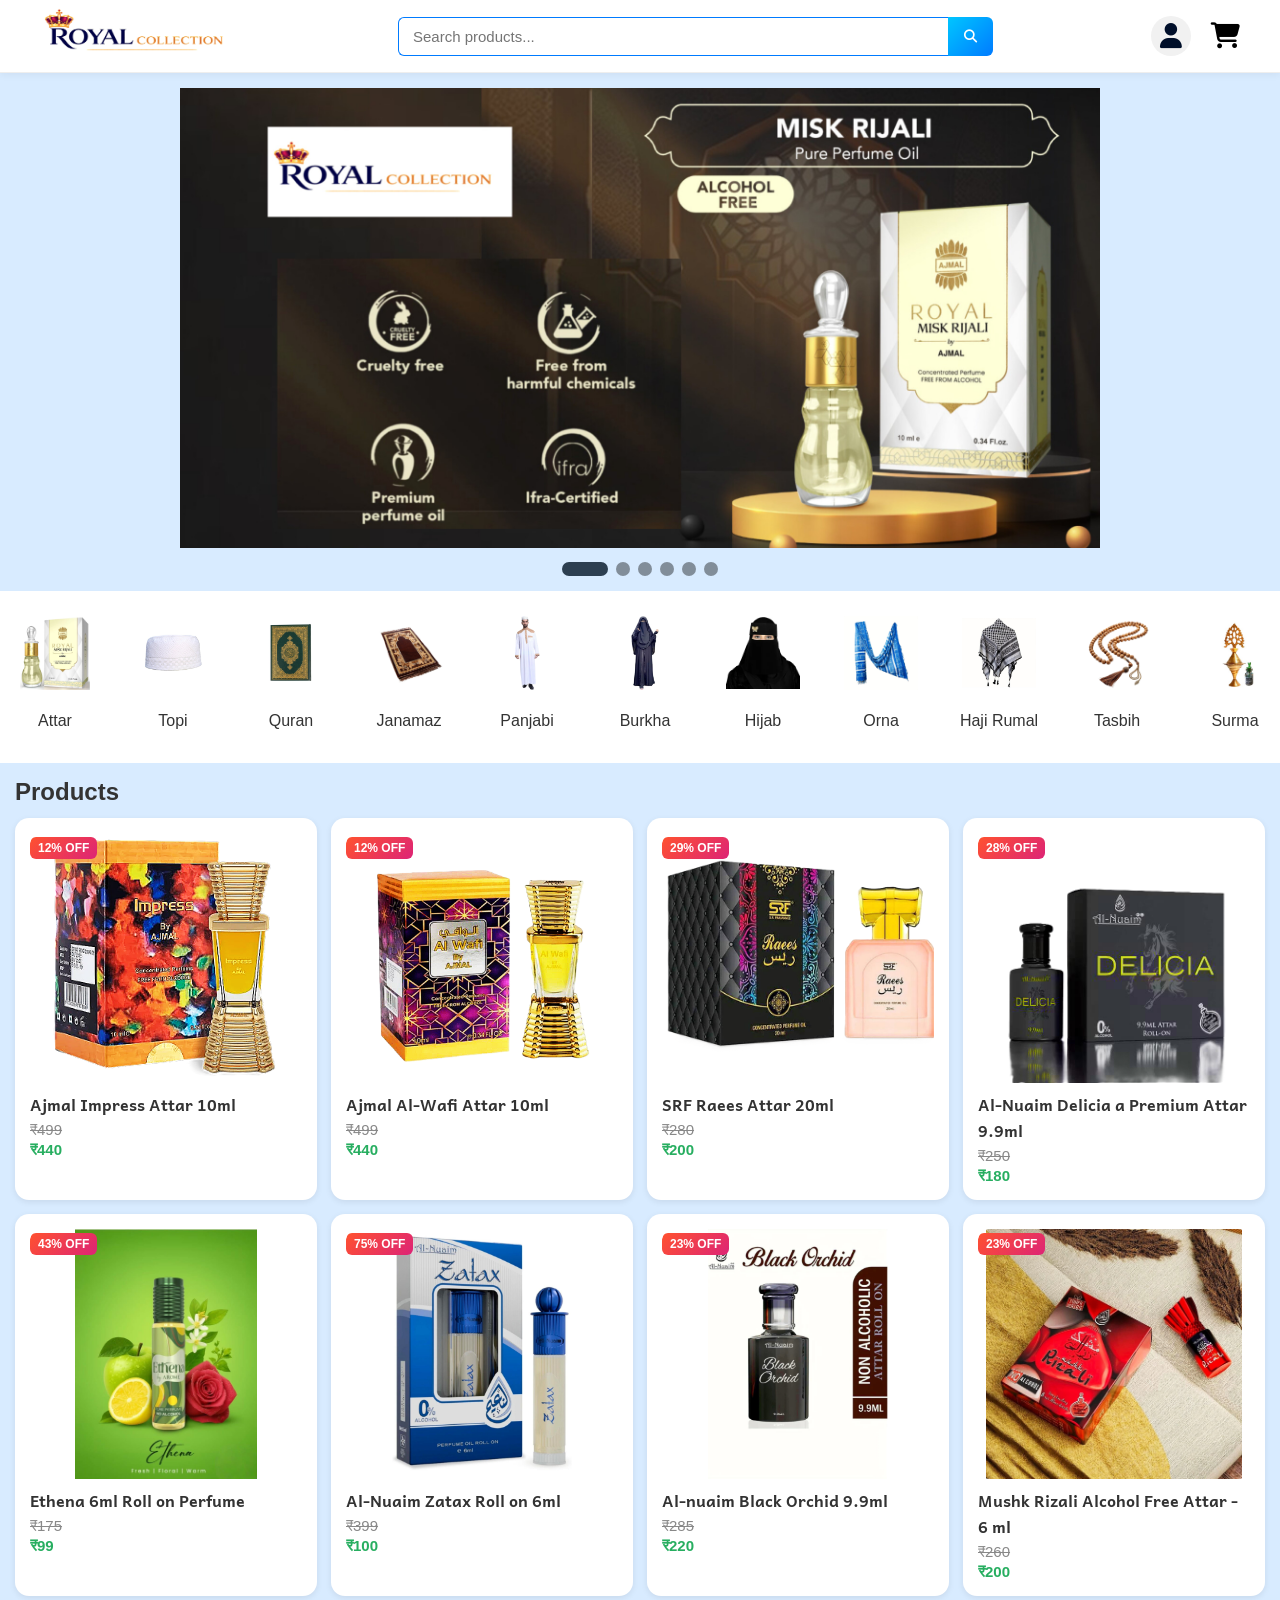
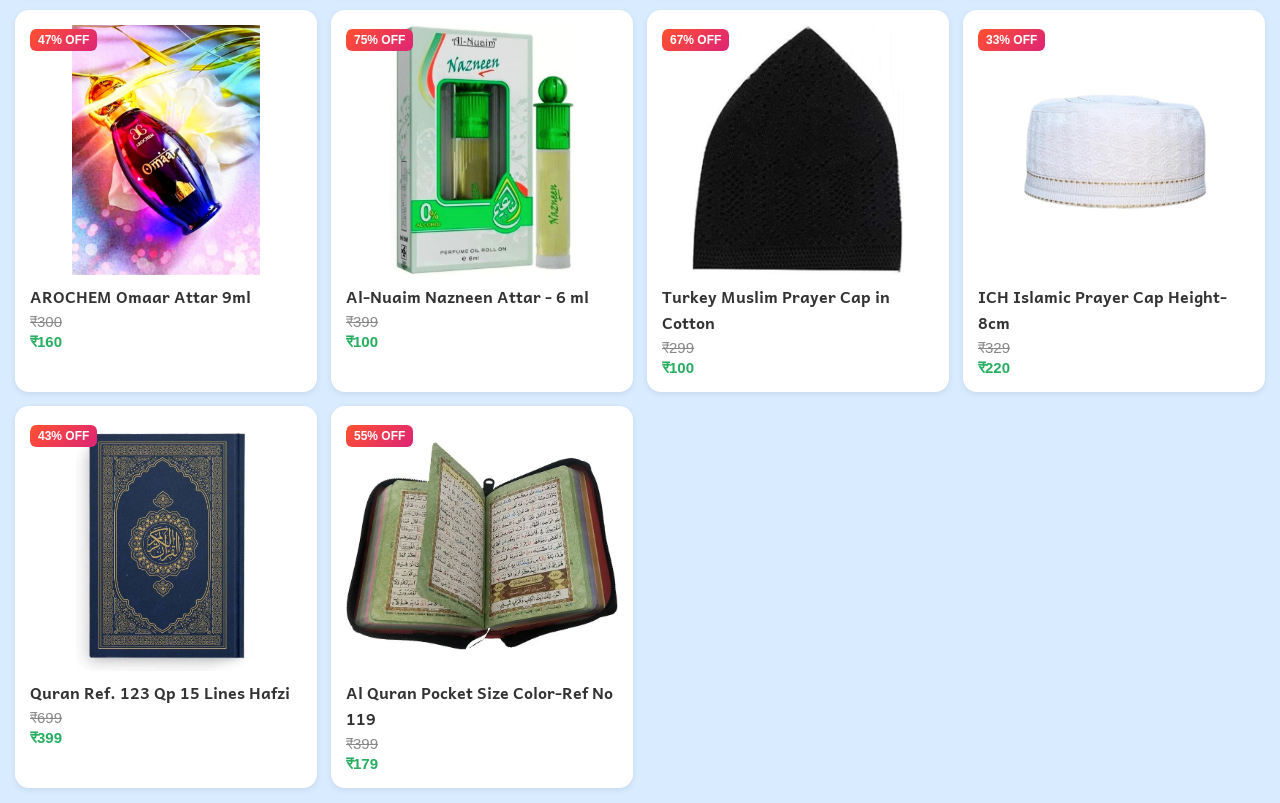
<file: index.html>
<!DOCTYPE html>
<html lang="bn">

<head>
  <meta charset="UTF-8">

  <meta name="viewport" content="width=device-width, initial-scale=1.0">
  <title>Royal Collection</title>

  <link rel="preconnect" href="https://fonts.googleapis.com">
  <link rel="preconnect" href="https://fonts.gstatic.com" crossorigin>
  <link href="https://fonts.googleapis.com/css2?family=Andika:ital,wght@0,400;0,700;1,400;1,700&display=swap"
    rel="stylesheet">

  <link rel="stylesheet" href="https://cdnjs.cloudflare.com/ajax/libs/font-awesome/6.5.1/css/all.min.css" />

  <link rel="stylesheet" href="css/head.css">
  <link rel="stylesheet" href="css/style.css">

</head>

<body>

  <header class="navbar" id="navbar"></header>

  <section id="overlays"></section>

  <!-- Banner Section -->
  <section class="banner-section">

    <div class="banner-container">
      <div class="banner-track" id="bannerTrack">

        <div class="banner-card">
          <img src="images/banner.jpg">
        </div>

        <div class="banner-card">
          <img src="images/banner_1.jpg">
        </div>

        <div class="banner-card">
          <img src="images/banner.jpg">
        </div>
        <div class="banner-card">
          <img src="images/banner_1.jpg">
        </div>

        <div class="banner-card">
          <img src="images/banner.jpg">
        </div>

        <div class="banner-card">
          <img src="images/banner_1.jpg">
        </div>

      </div>
    </div>

    <!-- Dots -->
    <div class="banner-dots" id="bannerDots"></div>

  </section>

  <!-- End Banner Setion -->

  <!-- Category Section -->
  <section class="category-section">

    <div class="category-container">

      <div class="category-card">
        <div class="category-icon">
          <img src="images/shopping.webp" alt="Attar">
        </div>
        <p>
          Attar
        </p>
      </div>

      <div class="category-card">
        <div class="category-icon">
          <img src="images/tupi.jpg" alt="Topi">
        </div>
        <p>
          Topi
        </p>
      </div>

      <div class="category-card">
        <div class="category-icon">
          <img src="images/quran.jpg" alt="Quran">
        </div>
        <p>
          Quran
        </p>
      </div>

      <div class="category-card">
        <div class="category-icon">
          <img src="images/Janamaz.jpeg" alt="Janamaz">
        </div>
        <p>
          Janamaz
        </p>
      </div>

      <div class="category-card">
        <div class="category-icon">
          <img src="images/Punjabi.png" alt="Panjabi">
        </div>
        <p>
          Panjabi
        </p>
      </div>

      <div class="category-card">
        <div class="category-icon">
          <img src="images/Burkha.jpg" alt="Burkha">
        </div>
        <p>
          Burkha
        </p>
      </div>

      <div class="category-card">
        <div class="category-icon">
          <img src="images/Hijab.webp" alt="Hijab">
        </div>
        <p>
          Hijab
        </p>
      </div>

      <div class="category-card">
        <div class="category-icon">
          <img src="images/orna.jpg" alt="Orna">
        </div>
        <p>
          Orna
        </p>
      </div>

      <div class="category-card">
        <div class="category-icon">
          <img src="images/haji rumal.jpg" alt="Haji Rumal">
        </div>
        <p>
          Haji Rumal
        </p>
      </div>

      <div class="category-card">
        <div class="category-icon">
          <img src="images/tasbih.png" alt="Tasbih">
        </div>
        <p>
          Tasbih
        </p>
      </div>

      <div class="category-card">
        <div class="category-icon">
          <img src="images/surma.jpg" alt="Surma">
        </div>
        <p>
          Surma
        </p>
      </div>

      <div class="category-card">
        <div class="category-icon">
          <img src="images/Rehel.jpg" alt="Rehel">
        </div>
        <p>
          Rehel
        </p>
      </div>

      <div class="category-card">
        <div class="category-icon">
          <img src="images/quran box.PNG" alt="Quran Box">
        </div>
        <p>
          Quran Box
        </p>
      </div>

      <div class="category-card">
        <div class="category-icon">
          <img src="images/kafan.png" alt="Kafan">
        </div>
        <p>
          Kafan
        </p>
      </div>

      <div class="category-card">
        <div class="category-icon">
          <img src="images/than.png" alt="Panjabi Fabric">
        </div>
        <p>
          Panjabi Fabric
        </p>
      </div>

      <div class="category-card">
        <div class="category-icon">
          <img src="images/gulabjal.PNG" alt="Gulabjal">
        </div>
        <p>
          Gulabjal
        </p>
      </div>

      <div class="category-card">
        <div class="category-icon">
          <img src="images/books.png" alt="Books">
        </div>
        <p>
          Islamic Books
        </p>
      </div>

    </div>

  </section>

  <!-- End Category Section -->

  <!-- Product Section -->

  <div class="product-section">

    <h2 class="section-title">Products</h2>

    <div class="products-grid" id="productsGrid"></div>

  </div>

  <!-- End Product Section -->

  <script src="script/head.js"></script>
  <script src="script/overlays.js"></script>
  <script src="script/data.js"></script>
  <script src="script/utils.js"></script>
  <script src="script/script.js"></script>

</body>

</html>
</file>
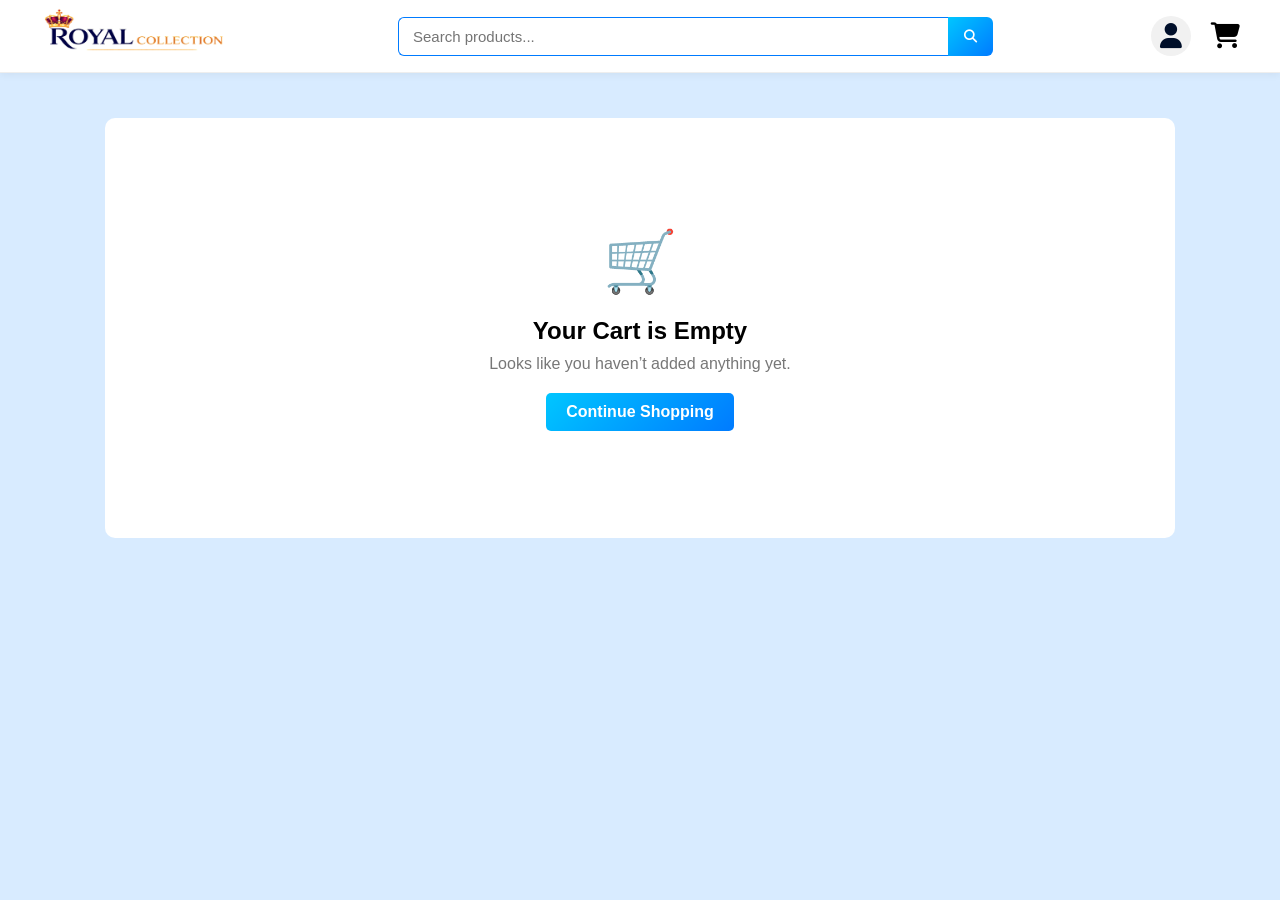
<file: cart.html>
<!DOCTYPE html>
<html lang="en">

<head>
    <meta charset="UTF-8">
    <meta name="viewport" content="width=device-width, initial-scale=1.0">

    <title>Your Cart</title>


    <link rel="stylesheet" href="https://cdnjs.cloudflare.com/ajax/libs/font-awesome/6.5.1/css/all.min.css" />


    <link rel="stylesheet" href="css/head.css">
    <link rel="stylesheet" href="css/cart.css">
</head>

<body>

    <header class="navbar" id="navbar"></header>

    <section id="overlays"></section>

    <div class="cart-container">

        <div id="cartItems"></div>

        <div class="cart-summary">
            <h3>Total: ₹<span id="cartTotal">0</span></h3>
            <button id="checkoutBtn">Proceed to Checkout</button>
        </div>
    </div>

    <script src="script/head.js"></script>
    <script src="script/overlays.js"></script>
    <script src="script/utils.js"></script>
    <script src="script/checkout.js"></script>
    <script src="script/cart.js"></script>
</body>

</html>
</file>
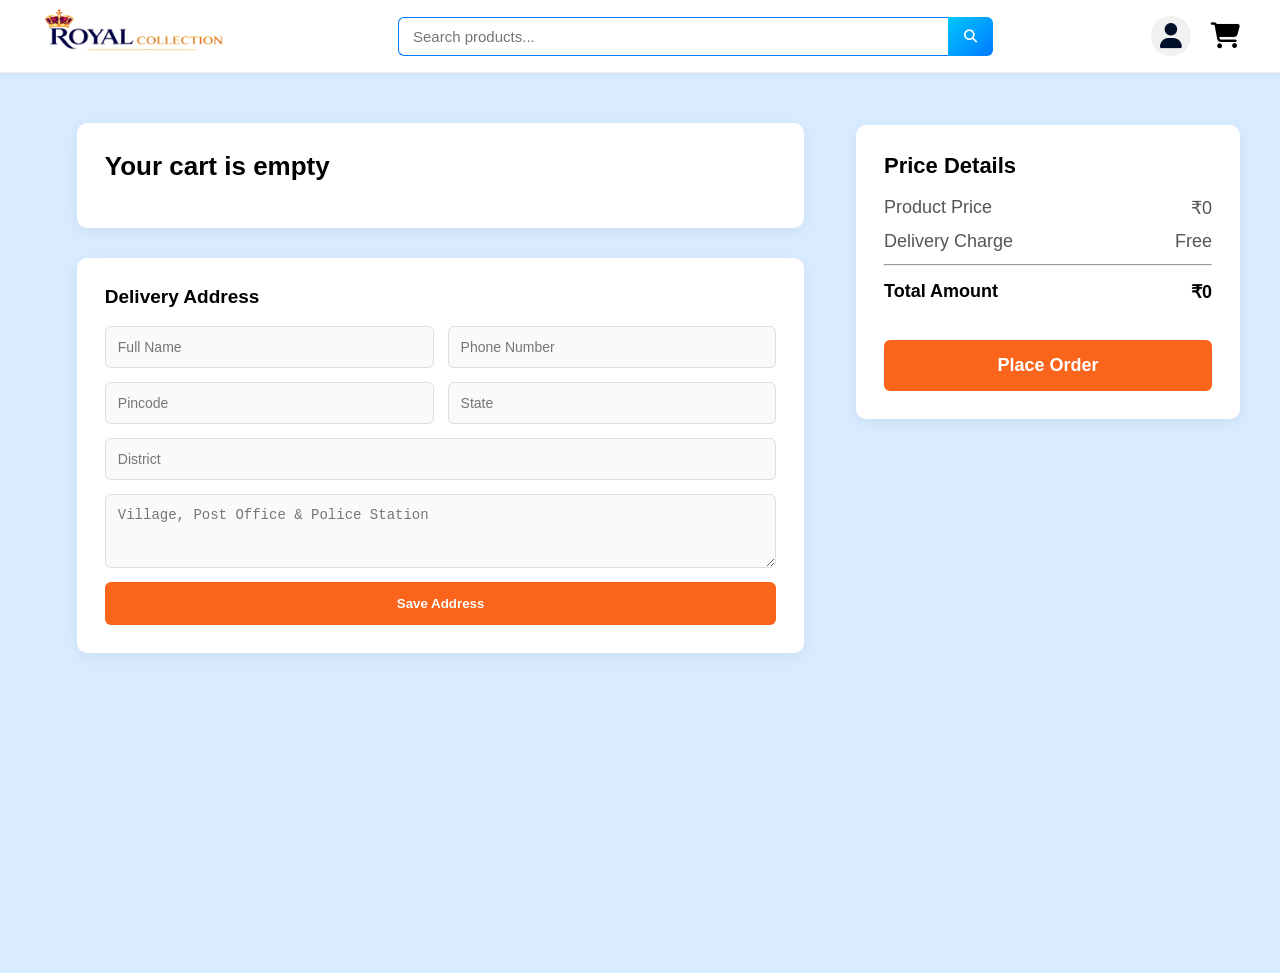
<file: checkout.html>
<!DOCTYPE html>
<html lang="en">
<head>
    <meta charset="UTF-8">

    <meta name="viewport" content="width=device-width, initial-scale=1.0">

    <title>Checkout | Royal Collection</title>

    <link rel="stylesheet" href="https://cdnjs.cloudflare.com/ajax/libs/font-awesome/6.5.1/css/all.min.css" />

    <link rel="stylesheet" href="css/head.css">
    <link rel="stylesheet" href="css/checkout.css">

</head>

<body>

<header class="navbar" id="navbar"></header>

    <section id="overlays"></section>

    <main class="checkout-page">

        <div class="checkout-container">

            <!-- LEFT SIDE -->
            <div class="checkout-left">

                <!-- Product Summary -->
                <section class="product-summary" id="productSummary">
                    <!-- JS will render product details here -->
                </section>

                <!-- Delivery Address -->
                <section class="address-section">

                    <div class="section-header">
                        <h2>Delivery Address</h2>
                        <button id="editAddressBtn" class="edit-btn" style="display:none;">
                            Edit
                        </button>
                    </div>

                    <!-- Saved Address Preview -->
                    <div id="savedAddressBox" class="saved-address" style="display:none;">
                        <!-- LocalStorage address will show here -->
                    </div>

                    <!-- Address Form -->
                    <form id="addressForm" class="address-form">

                        <div class="form-row">
                            <input type="text" id="fullName" placeholder="Full Name" required>
                            <input type="text" id="phone" placeholder="Phone Number" required>
                        </div>

                        <div class="form-row">
                            <input type="text" id="pincode" placeholder="Pincode" required>
                            <input type="text" id="state" placeholder="State" required>
                        </div>

                        <input type="text" id="district" placeholder="District" required>

                        <textarea id="address" placeholder="Village, Post Office & Police Station" rows="3" required></textarea>

                        <button type="submit" class="save-btn">
                            Save Address
                        </button>

                    </form>

                </section>

            </div>


            <!-- RIGHT SIDE -->
            <div class="checkout-right">

                <section class="price-details">

                    <h3>Price Details</h3>

                    <div class="price-row">
                        <span>Product Price</span>
                        <span id="priceValue">₹0</span>
                    </div>

                    <div class="price-row">
                        <span>Delivery Charge</span>
                        <span id="deliveryCharge">Free</span>
                    </div>

                    <hr>

                    <div class="price-row total">
                        <span>Total Amount</span>
                        <span id="totalAmount">₹0</span>
                    </div>

                    <button id="placeOrderBtn" class="place-order-btn">
                        Place Order
                    </button>

                </section>

            </div>

        </div>

    </main>

    <script src="script/data.js"></script>
    <script src="script/utils.js"></script>
    <script src="script/head.js"></script>
    <script src="script/overlays.js"></script>
    <script src="script/cart.js"></script>
    <script src="script/checkout.js"></script>

</body>
</html>
</file>
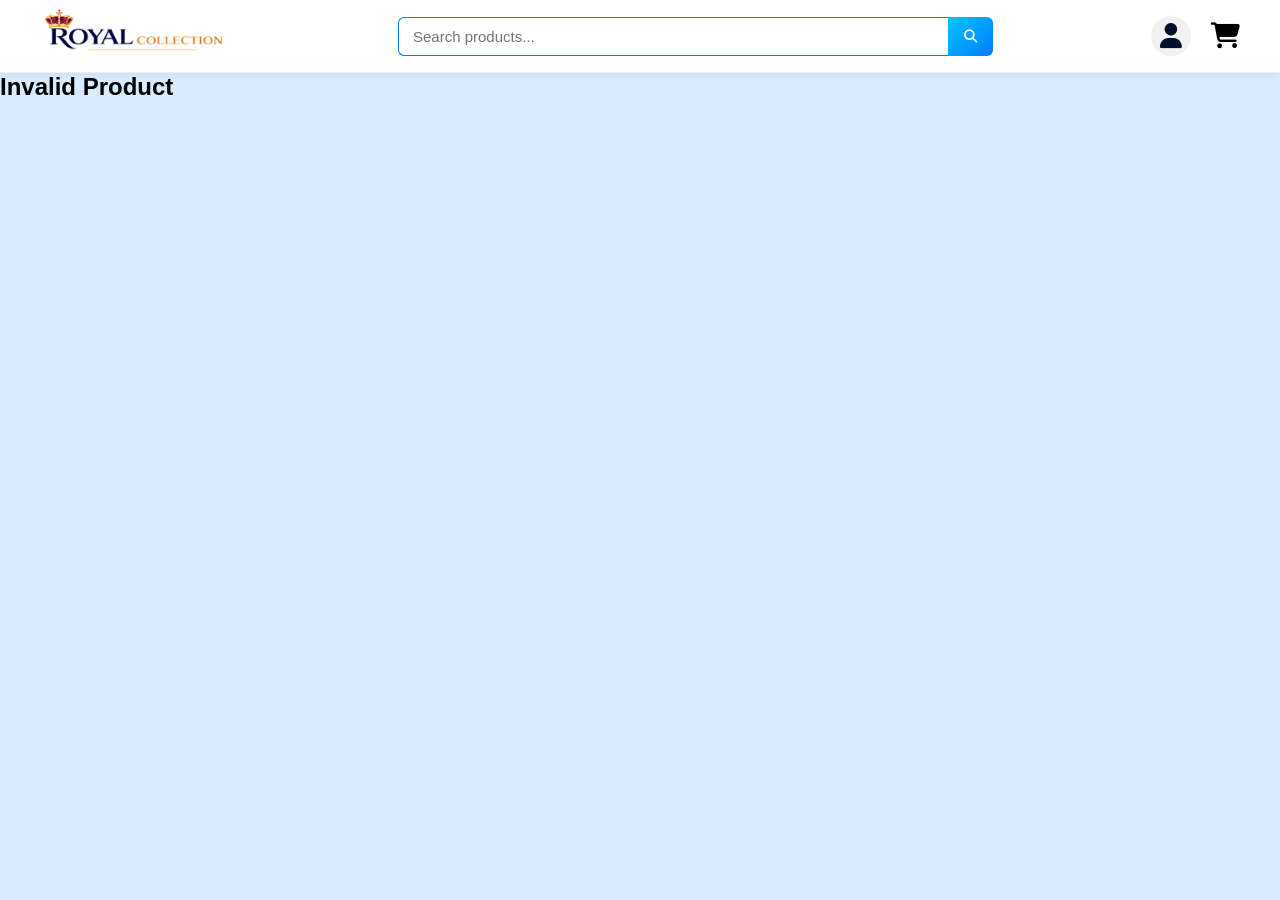
<file: product.html>
<!DOCTYPE html>
<html lang="en">

<head>
  <meta charset="UTF-8">

  <meta name="viewport" content="width=device-width, initial-scale=1.0">

  <title>Product Details | Royal Collection</title>

  <link rel="stylesheet" href="https://cdnjs.cloudflare.com/ajax/libs/font-awesome/6.5.1/css/all.min.css" />

  <!-- CSS -->
  <link rel="stylesheet" href="css/head.css">
  <link rel="stylesheet" href="css/product.css">
</head>

<body>

  <header class="navbar" id="navbar"></header>

  <section id="overlays"></section>


  <!-- Product Container  -->

  <div class="product-container" id="productContainer"></div>

  <!-- End Product Container  -->

  <script src="script/head.js"></script>
  <script src="script/overlays.js"></script>
  <script src="script/data.js"></script>
  <script src="script/utils.js"></script>
  <script src="script/product.js"></script>
</body>

</html>
</file>
<file: css/head.css>
* {
  margin: 0;
  padding: 0;
  box-sizing: border-box;
}

body {
  background: #d8ebff;
  font-family: Arial, sans-serif;
}

body.no-scroll {
  overflow: hidden;
  height: 100vh;
}

:root {
  --h2-color: #2c3e50;
  --para-color: #181818;

  --body-bg: #e7f2ff;
  --card-bg: #fff;
  --card-shadow: rgba(0, 0, 0, 0.1);

  --btn-bg: linear-gradient(135deg, #00c6ff, #007bff);
  --btn-color: #fff;
  --btn-hover: linear-gradient(135deg, #007bff, #00c6ff);

  --input-border: #007bff;

  --highlight: linear-gradient(135deg, #00a8d7, #007bff, #6f42c1);

  --li-hover: linear-gradient(135deg, #005aa9, #00c6ff);
  --li-hover-text: #fff;

}

/* ===== NAVBAR (DESKTOP FIRST) ===== */
.navbar {
  position: sticky;
  top: 0;
  z-index: 100;
  background: var(--card-bg);
  border-bottom: 1px solid #eee;
  box-shadow: 0 2px 8px rgba(0,0,0,0.05);
}

.nav-container {
  max-width: 1200px;
  margin: auto;
  height: 72px;
  display: flex;
  align-items: center;
  justify-content: space-between;
}

/* LOGO */
.logo {
  cursor: pointer;
}

.logo a img {
  width: 200px;
}

/* CENTER SEARCH (DESKTOP) */
.desktop-search {
  position: relative;
  display: flex;
}

.desktop-search input {
  flex: 1;
  width: 550px;
  padding: 10px 14px;
  font-size: 15px;
  border: 1px solid var(--input-border);
  border-right: none;
  border-radius: 6px 0 0 6px;
  outline: none;
}

.desktop-search input:focus {
  border: 2px solid var(--input-border);
}

.desktop-search button {
  padding: 0 16px;
  background: var(--btn-bg);
  color: var(--btn-color);
  border: 2px solid var(--btn-bg);
  border-radius: 0 6px 6px 0;
  cursor: pointer;
}

/* RIGHT ICONS */
.nav-right {
  display: flex;
  align-items: center;
  gap: 20px;
}

.profile {
  width: 40px;
  height: 40px;
  border-radius: 50%;
  cursor: pointer;
  background: #f1f1f1;
  display: flex;
  align-items: center;
  justify-content: center;
  overflow: hidden;
}

.profile i {
  font-size: 25px;
  color: #000f2a;
}

.cart {
  position: relative;
  font-size: 26px;
  cursor: pointer;
}

.cart-count {
  display: none;
  position: absolute;
  top: -6px;
  right: -8px;
  background: red;
  color: #fff;
  font-size: 11px;
  padding: 2px 6px;
  border-radius: 50%;
}

/* MOBILE MENU ICON (hidden on desktop) */
.mobile-menu {
  display: none;
}

@media (max-width: 1024px) {
  .nav-container {
    justify-content: space-around;
  }

  .nav-center {
    max-width: 360px;
  }

}

@media (max-width: 768px) {
  .nav-container {
    height: 60px;
    padding: 0 15px;
    justify-content: flex-start;
    gap: 15px;
  }

  .nav-left {
    width: 75%;
  }

  .logo a img {
    width: 170px;
  }

  .nav-center input {
    display: none;
  }

  .nav-center button {
    padding: 0px;
    background: none;
    border: none;
    border-radius: 0;
    color: #000f2a;
    font-size: 20px;
  }

  .nav-right {
    gap: 14px;
  }

  .profile {
    width: 35px;
    height: 35px;
  }

  .profile i {
    font-size: 22px;
  }

  .cart {
    font-size: 22px;
  }

  .mobile-menu {
    display: block;
    font-size: 22px;
    cursor: pointer;
  }

}

/* End Header */

/* ===== SEARCH OVERLAY ===== */
.search-overlay {
  position: fixed;
  inset: 0;
  background: #ffffff;
  z-index: 500;
  display: none;
  flex-direction: column;
}

.search-overlay.active {
  display: flex;
}

/* ===== HEADER ===== */
.search-header {
  display: flex;
  align-items: center;
  gap: 12px;
  padding: 14px 16px;
  border-bottom: 1px solid #eee;
  background: #fff;
}

/* Back button */
.back-btn {
  background: none;
  border: none;
  font-size: 22px;
  color: #333;
  cursor: pointer;
}

/* Input */
.search-header input {
  flex: 1;
  padding: 12px 14px;
  font-size: 16px;
  border: 1px solid var(--input-border);
  border-radius: 8px;
  outline: none;
}

.search-header input:focus {
  border: 2px solid var(--input-border);
}

/* ===== MOBILE SUGGESTIONS ===== */
.search-suggestions {
  flex: 1;
  overflow-y: auto;
  background: #fff;
}

.search-suggestions p {
  padding: 14px 16px;
  font-size: 15px;
  color: #333;
  border-bottom: 1px solid #f1f1f1;
  cursor: pointer;
  transition: background 0.25s ease, color 0.25s ease;
}

/* Hover + keyboard active */
.search-suggestions p:hover,
.search-suggestions p.active {
  background: var(--li-hover);
  color: var(--li-hover-text);
}

/* ===== DESKTOP SEARCH ===== */

.desktop-suggestions {
  position: absolute;
  top: 48px;
  left: 0;
  width: 100%;
  max-height: 320px;
  background: #ffffff;
  border: 1px solid #eee;
  border-radius: 8px;
  box-shadow: 0 8px 20px rgba(0, 0, 0, 0.08);
  display: none;
  z-index: 500;
  overflow-y: auto;
}

.desktop-suggestions.active {
  display: block;
}

.desktop-suggestions p {
  padding: 12px 14px;
  font-size: 14px;
  color: #2c3e50;
  border-bottom: 1px solid #f2f2f2;
  cursor: pointer;
  transition: background 0.25s ease, color 0.25s ease;
}

/* Desktop hover */

.desktop-suggestions p:hover,
.desktop-suggestions p.active {
  background: var(--li-hover);
  color: var(--li-hover-text);
}

.desktop-suggestions p:last-child {
  border-bottom: none;
}

/* ===== DESKTOP HIDE OVERLAY ===== */
@media (min-width: 769px) {
  .search-overlay {
    display: none !important;
  }
}

/* End Search Overlay */

/* ===== LOGIN OVERLAY ===== */
.login-overlay {
  position: fixed;
  inset: 0;
  background: rgba(0, 0, 0, 0.45);
  backdrop-filter: blur(6px);
  display: flex;
  justify-content: center;
  align-items: center;
  opacity: 0;
  visibility: hidden;
  transition: 0.3s ease;
  z-index: 500;
}

.login-overlay.active {
  opacity: 1;
  visibility: visible;
}

/* ===== LOGIN BOX ===== */
.login-box {
  background: #fff;
  width: 420px;
  border-radius: 12px;
  padding: 12px 28px 28px;
  box-shadow: 0 20px 50px rgba(0, 0, 0, 0.2);
  animation: slideUp 0.35s ease;
}

@keyframes slideUp {
  from {
    transform: translateY(30px);
    opacity: 0;
  }

  to {
    transform: translateY(0);
    opacity: 1;
  }
}

/* ===== HEADER ===== */
.login-header {
  display: flex;
  justify-content: space-between;
  align-items: center;
}

.login-logo img {
  width: 160px;
}

.login-close {
  font-size: 22px;
  cursor: pointer;
  color: #444;
}

/* ===== TEXT ===== */
.welcome-text {
  text-align: center;
  margin: 10px 0 25px;
  font-size: 16px;
  color: #007bff;
  line-height: 1.5;
}

/* Gradient highlight */
.welcome-highlight {
  display: block;
  font-size: 20px;
  font-weight: 700;
  background: var(--highlight);
  -webkit-background-clip: text;
  -webkit-text-fill-color: transparent;
}

/* ===== FORM ===== */
.login-form {
  display: flex;
  flex-direction: column;
  gap: 14px;
}

.login-form input {
  padding: 12px 14px;
  border-radius: 8px;
  border: 1px solid var(--input-border);
  font-size: 14px;
}

.login-form input:focus {
  border: 2px solid var(--input-border);
  outline: none;
}

/* ===== BUTTON ===== */
.login-form button {
  margin-top: 10px;
  padding: 12px;
  border: none;
  border-radius: 8px;
  background: var(--btn-bg);
  color: var(--btn-color);
  font-size: 15px;
  font-weight: 600;
  cursor: pointer;
  transition: 0.3s;
}

.login-form button:hover {
  background: var(--btn-hover);
  transform: translateY(-2px);
  box-shadow: 0 8px 20px rgba(0, 0, 0, 0.15);
}

/* ===== SIGNUP ===== */
.signup-text {
  text-align: center;
  margin-top: 18px;
  font-size: 14px;
}

.signup-text a {
  color: #007bff;
  font-weight: 600;
  text-decoration: none;
}

.signup-text a:hover {
  text-decoration: underline;
}

@media (max-width: 768px) {
  .login-box {
    width: 320px;
  }

  .login-logo img {
    width: 130px;
  }

}

/* End Login Overlay */

/* ===== MOBILE MENU OVERLAY ===== */

/* ===== MENU BACKDROP ===== */
.menu-backdrop {
  position: fixed;
  inset: 0;
  background: rgba(0, 0, 0, 0.4);
  backdrop-filter: blur(4px);
  -webkit-backdrop-filter: blur(4px);
  opacity: 0;
  visibility: hidden;
  transition: all 0.3s ease;
  z-index: 400;
}

/* Active */
.menu-backdrop.active {
  opacity: 1;
  visibility: visible;
}

.menu-overlay {
  position: fixed;
  top: 0;
  left: -100%;
  width: 75%;
  max-width: 320px;
  height: 100vh;
  background: #fff;
  z-index: 500;
  transition: left 0.35s ease;
  box-shadow: 6px 0 20px rgba(0, 0, 0, 0.15);
}

/* Active */
.menu-overlay.active {
  left: 0;
}

/* ===== USER SECTION ===== */
.menu-user {
  padding: 28px 16px;
  background: linear-gradient(135deg, #3b9aff, #007bff, #009cc7);
  box-shadow: 0 4px 12px rgba(0, 0, 0, 0.152);
}

.menu-top {
  display: flex;
  align-items: center;
  justify-content: space-between;
}

/* Avatar */
.menu-avatar {
  width: 42px;
  height: 42px;
  border-radius: 50%;
  background: #f1f1f1;
  display: inline-flex;
  align-items: center;
  justify-content: center;
  overflow: hidden;
}

.menu-avatar img {
  width: 100%;
  height: 100%;
  object-fit: cover;
  display: none;
}

.menu-avatar i {
  font-size: 22px;
  color: #2c3e50;
}

/* Welcome text */
.menu-welcome {
  margin-top: 10px;
  font-size: 15px;
  font-weight: 600;
  color: #fff;
}

/* Auth buttons */
.menu-auth {
  margin-top: 18px;
  display: flex;
  gap: 10px;
}

.menu-auth button {
  flex: 1;
  padding: 10px 0;
  border-radius: 20px;
  border: 2px solid #fff;
  font-size: 14px;
  font-weight: bold;
  cursor: pointer;
  transition: all 0.3s ease;
}

.menu-auth button:hover {
  transform: translateY(-3px);
}

.menu-login {
  background: #fff;
  color: #333;
}

.menu-login:hover {
  background: none;
  color: #fff;
}

.menu-signup {
  background: none;
  color: #fff;
}

.menu-signup:hover {
  background: #fff;
  color: #333;
}

/* ===== MENU LIST ===== */

.menu-list {
  list-style: none;
  padding: 10px 0;
}

.menu-list li a {
  display: block;
  padding: 14px 18px;
  text-decoration: none;
  color: var(--para-color);
  font-size: 15px;
  border-bottom: 1px solid #f1f1f1;
}

.menu-list li a:hover {
  background: var(--li-hover);
  color: var(--li-hover-text);
}

/* ===== DESKTOP OFF ===== */
@media (min-width: 769px) {
  .menu-overlay {
    display: none;
  }
}

/* End Mobile Menu Overlay  */

/* ================================
   COLORFUL SIGN UP OVERLAY
================================ */
.signup-overlay {
  position: fixed;
  inset: 0;
  z-index: 500;
  overflow-y: auto;

  background: linear-gradient(135deg,
      #dbeafe,
      #f0f9ff 30%,
      #ffffff 60%,
      #ecfeff);

  opacity: 0;
  visibility: hidden;
  pointer-events: none;
  transition: opacity 0.35s ease;
}

/* ACTIVE STATE */
.signup-overlay.active {
  opacity: 1;
  visibility: visible;
  pointer-events: auto;
}

/* ================= HEADER ================= */
.signup-header {
  position: sticky;
  top: 0;
  background: linear-gradient(90deg,
      #005aa9,
      #00c6ff);
  padding: 16px 22px;
  display: flex;
  align-items: center;
  gap: 12px;
  color: #fff;
  z-index: 10;
}

#closeSignup {
  color: #fff;
}

.header-text {
  font-size: 18px;
  font-weight: 600;
}

/* ================= CONTAINER ================= */
.signup-container {
  max-width: 760px;
  margin: 40px auto;
  padding: 28px;
  background: #ffffff;
  border-radius: 22px;
  box-shadow:
    0 25px 60px rgba(0, 90, 169, 0.25);
}

/* ================= TITLE ================= */
.signup-title {
  text-align: center;
  font-size: 36px;
  font-weight: 700;
  margin-bottom: 32px;

  background: linear-gradient(135deg,
      #ff512f,
      #dd2476,
      #00c6ff);
  -webkit-background-clip: text;
  -webkit-text-fill-color: transparent;
}

/* ================= FIELDSET ================= */
.signup-form fieldset {
  position: relative;
  border-radius: 18px;
  padding: 32px 22px 26px;
  margin-bottom: 30px;

  background: linear-gradient(135deg,
      #f0f9ff,
      #ffffff);

  border: 2px solid transparent;
  background-clip: padding-box;
  z-index: 0;
}

.signup-form fieldset::before {
  content: "";
  position: absolute;
  inset: 0;
  border-radius: 18px;
  padding: 2px;
  background: linear-gradient(135deg,
      #00c6ff,
      #ff7a00,
      #dd2476);
  -webkit-mask:
    linear-gradient(#fff 0 0) content-box,
    linear-gradient(#fff 0 0);
  -webkit-mask-composite: xor;
  mask-composite: exclude;
  pointer-events: none;
  z-index: -1;
}

/* ================= LEGEND ================= */
.signup-form legend {
  position: absolute;
  top: -16px;
  left: 22px;
  padding: 6px 16px;
  font-size: 14px;
  font-weight: 700;
  color: #fff;

  background: linear-gradient(135deg,
      #005aa9,
      #00c6ff);

  border-radius: 10px;
  letter-spacing: 0.4px;
  box-shadow: 0 4px 14px rgba(0, 200, 255, 0.251);
}

/* ================= GRID ================= */
.form-grid {
  display: grid;
  grid-template-columns: repeat(2, 1fr);
  gap: 18px;
}

.field {
  position: relative;
  width: 100%;
  z-index: 2;
}

/* ================= INPUTS ================= */

.field input,
.field select {
  width: 100%;
  padding: 16px 14px;
  font-size: 15px;
  border-radius: 14px;
  border: 2px solid #d0e7ff;
  background: #ffffff;
  color: #1f2937;
  transition: all 0.3s ease;
}

/* remove default select arrow clash */
.field select {
  appearance: none;
}

.field input::placeholder {
  opacity: 0;
}


/* Focus */

.field input:focus,
.field select:focus {
  outline: none;
  border-color: #00c6ff;
  box-shadow:
    0 0 0 4px rgba(0, 200, 255, 0.139),
    0 0 18px rgba(0, 198, 255, 0.3);
}

/* Labels */

.field label {
  position: absolute;
  top: 50%;
  left: 14px;
  transform: translateY(-50%);
  font-size: 14px;
  color: #1f2937;
  background: #ffffff;
  padding: 0 8px;
  border-radius: 6px;
  pointer-events: none;
  transition: all 0.25s ease;
}

.field input:focus+label,
.field input:not(:placeholder-shown)+label,
.field select:focus+label,
.field select:valid+label {
  top: -1px;
  padding: 4px 10px;
  font-size: 12px;
  font-weight: 600;

  /* SOLID STYLE */
  color: #007bff;
  background: linear-gradient(90deg,
      #f0f9ff,
      #ffffff);
} 

/* ================= PROFILE IMAGE ================= */
.profile-upload {
  display: flex;
  flex-direction: column;
  gap: 18px;
}

/* Upload Box */
.upload-box {
  height: 160px;
  border-radius: 18px;
  border: 2px dashed #00c6ff;
  background: linear-gradient(135deg, #e0f7ff, #ffffff);
  display: flex;
  align-items: center;
  justify-content: center;
  cursor: pointer;
  font-weight: 600;
  color: #007bff;
}

/* ================= SIGN UP BUTTON ================= */
.signup-btn {
  width: 100%;
  margin-top: 18px;
  padding: 16px;
  font-size: 18px;
  font-weight: 700;
  border-radius: 16px;
  border: none;
  cursor: pointer;
  color: #fff;

  background: linear-gradient(135deg,
      #ff512f,
      #ff9800,
      #00c6ff);

  transition: all 0.35s ease;
}

.signup-btn:hover {
  transform: translateY(-3px) scale(1.02);
  box-shadow:
    0 7px 20px rgba(255, 122, 0, 0.8),
    0 5px 15px rgba(0, 200, 255, 0.309);
}

/* ================= LOGIN TEXT ================= */
.login-text {
  margin-top: 20px;
  text-align: center;
  font-size: 15px;
  color: #444;
}

.login-text a {
  font-weight: 700;
  background: linear-gradient(135deg,
      #005aa9,
      #00c6ff);
  -webkit-background-clip: text;
  -webkit-text-fill-color: transparent;
  text-decoration: none;
}

.login-text a:hover {
  text-decoration: underline;
}

/* ================= RESPONSIVE ================= */
@media (max-width: 768px) {
.signup-container {
  margin: 0;
  padding: 28px;
  border-radius: 0px;
}
  .form-grid {
    grid-template-columns: 1fr;
  }

  .signup-title {
    font-size: 26px;
  }
}

/* End Sign Up Overlay */
</file>
<file: css/style.css>
/* Banner Section */
.banner-section {
  margin-top: 15px;
  padding: 0 15px;
}

.banner-container {
  overflow: hidden;
  width: 100%;
  border-radius: 20px;
}

.banner-track {
  display: flex;
  transition: transform 0.5s ease-in-out;
  will-change: transform;
}

.banner-card {
  min-width: 100%;
  overflow: hidden;
  position: relative;
}

.banner-card img {
  width: 100%;
  height: 460px;
  object-fit: contain;
}

/* Dots */
.banner-dots {
  display: flex;
  justify-content: center;
  gap: 8px;
  margin-top: 10px;
}

.banner-dots span {
  width: 14px;
  height: 14px;
  background: rgba(0, 0, 0, 0.4);
  border-radius: 50%;
  transition: all 0.3s ease;
}

.banner-dots span.active {
  width: 46px;
  border-radius: 14px;
  background: #2c3e50;
}

@media (max-width: 768px) {

  .banner-card {
    min-height: 160px;
    border-radius: 16px;
  }

.banner-card img {
  height: 100%;
  object-fit: cover;
}

  .banner-dots span {
    width: 8px;
    height: 8px;
  }

  .banner-dots span.active {
    width: 32px;
    border-radius: 8px;
  }

}

/* End Banner Section */

/* Category Section */
.category-section {
  margin-top: 15px;
  background: #fff;
  padding: 15px 10px;
}

.category-container {
  display: flex;
  gap: 28px;
  overflow-x: auto;
  scrollbar-width: none;
  scroll-behavior: smooth;
}

.category-container::-webkit-scrollbar {
  display: none;
}

/* Card */
.category-card {
  min-width: 90px;
  display: flex;
  flex-direction: column;
  align-items: center;
  gap: 12px;
  cursor: pointer;
}

/* Gradient Border Icon */
.category-icon {
  width: 94px;
  height: 94px;
}

.category-icon img {
  width: 100%;
  height: 100%;
  background: #fff;
  object-fit: contain;
  padding: 10px;
}

/* Text */
.category-card p {
  font-size: 16px;
  font-weight: 500;
  color: #333;
  text-align: center;
}

@media (max-width: 768px) {
  .category-container {
    gap: 0;
  }

  .category-card {
    min-width: 80px;
    gap: 0;
  }

  .category-icon {
    width: 64px;
    height: 64px;
  }

  .category-icon img {
    padding: 8px;
  }

  .category-card p {
    font-size: 12px;
  }

}

/* End Category Section */


/* Product Section */
.product-section {
  padding: 15px;
}

.section-title {
  font-size: 24px;
  margin-bottom: 12px;
  color: #333;
}

.products-grid {
  display: grid;
  grid-template-columns: repeat(auto-fill, minmax(240px, 1fr));
  gap: 14px;
}

/* Card */
.product-card {
  background: #fff;
  border-radius: 14px;
  padding: 15px;
  box-shadow: 0 2px 6px rgba(0, 0, 0, 0.08);
  cursor: pointer;
  transition: 0.3s ease;
}

.product-card:hover {
  transform: translateY(-5px);
  box-shadow: 0 10px 25px rgba(0,0,0,0.12);
}

/* Image */
.product-img {
  position: relative;
  width: 100%;
  height: 250px;
  overflow: hidden;
  border-radius: 12px;
}

.product-img img {
  width: 100%;
  height: 100%;
  object-fit: contain;
}

/* Discount */
.discount-badge {
  position: absolute;
  top: 4px;
  left: 0;
  background: linear-gradient(135deg, #ff512f, #dd2476);
  color: #fff;
  font-size: 12px;
  font-weight: bold;
  padding: 4px 8px;
  border-radius: 6px;
}

/* Text */
.product-name {
  font-size: 16px;
  font-weight: 600;
  margin-top: 8px;
  color: #333;
  font-family: "Andika", sans-serif;
}

.old-price {
  font-size: 15px;
  color: #888;
  text-decoration: line-through;
  margin-top: 4px;
}

.new-price {
  font-size: 15px;
  font-weight: bold;
  color: #27ae60;
  margin-top: 2px;
  font-family: 'Segoe UI', Tahoma, Geneva, Verdana, sans-serif;
}

/* Mobile optimization */
@media (max-width: 768px) {

  .product-section {
    padding: 0px;
    background: #f5f5f5;
  }

  .products-grid {
    grid-template-columns: repeat(2, 1fr);
    gap: 0px;
  }

  .section-title {
    padding: 15px 0 0 10px;
    font-size: 18px;
    color: #333;
  }

  .product-card {
    border: 1px solid #eee;
    border-radius: 0;
    box-shadow: none;
  }

  .product-img {
    height: 180px;
  }

  .product-name {
    font-size: 12px;
  }

}
</file>
<file: css/cart.css>
/* ===== MAIN CONTAINER ===== */
.cart-container {
    max-width: 1100px;
    margin: 30px auto;
    padding: 15px;
}

/* ===== CART ITEMS ===== */
#cartItems {
    display: flex;
    flex-direction: column;
}

/* ===== SINGLE ITEM ===== */
.cart-item {
    display: flex;
    justify-content: space-evenly;
    align-items: center;
    padding: 15px 0;
    background: #ffffff;
    border-top: 2px solid #eee;
    transition: all 0.3s ease;
}

.cart-item:first-child {
    border-radius: 10px 10px 0 0;
    border-top: none;
}

.cart-item.removing {
    opacity: 0;
    transform: translateX(80px);
}

.first-sec {
    display: flex;
    align-items: center;
    gap: 20px;
}

/* IMAGE */
.cart-item img {
    width: 150px;
    height: 150px;
    object-fit: contain;
    border-radius: 6px;
}

/* INFO */
.cart-info {
    flex: 1;
}

.cart-info h4 {
    margin-bottom: 8px;
    font-size: 18px;
}

.cart-info p {
    font-size: 18px;
    color: #666;
}

/* QUANTITY BOX */
.quantity-box {
    display: flex;
    align-items: center;
    gap: 10px;
}

.quantity-box button {
    width: 28px;
    height: 28px;
    border: none;
    background: #000;
    color: #fff;
    cursor: pointer;
    border-radius: 4px;
}

.quantity-box span {
    min-width: 20px;
    text-align: center;
}

/* REMOVE BUTTON */
.remove-btn {
    background: crimson;
    color: white;
    border: none;
    padding: 6px 10px;
    border-radius: 5px;
    cursor: pointer;
}

/* ===== SUMMARY ===== */
.cart-summary {
    position: sticky;
    bottom: 0;
    padding: 20px;
    background: var(--card-bg);
    border-top: 2px solid #eee;
    border-radius: 0 0 10px 10px;
    display: flex;
    justify-content: space-between;
    align-items: center;
    font-family: 'Segoe UI', Tahoma, Geneva, Verdana, sans-serif;
}

.cart-summary h3 {
    font-size: 20px;
}

#checkoutBtn {
    padding: 10px 20px;
    background: var(--btn-bg);
    color: var(--btn-color);
    border: none;
    cursor: pointer;
    border-radius: 6px;
    font-size: 16px;
    font-weight: 600;
    transition: all 0.3s ease;
}

#checkoutBtn:hover {
    transform: translateY(-3px);
    background: var(--btn-hover);
}

/* ===== EMPTY CART ===== */
.empty-cart {
    height: 420px;
    display: flex;
    flex-direction: column;
    align-items: center;
    justify-content: center;
    background: #ffffff;
    border-radius: 10px;
}

.empty-icon {
    font-size: 60px;
    margin-bottom: 20px;
}

.empty-cart h2 {
    margin-bottom: 10px;
    font-size: 24px;
}

.empty-cart p {
    color: #777;
    margin-bottom: 20px;
}

.shop-btn {
    display: inline-block;
    padding: 10px 20px;
    background: var(--btn-bg);
    color: var(--btn-color);
    text-decoration: none;
    border-radius: 5px;
    font-weight: 600;
    transition: 0.3s ease;
}

.shop-btn:hover {
    transform: translateY(-4px);
    background: var(--btn-hover);
}


@media (max-width: 768px) {

    .cart-container {
        width: 100%;
        margin: 0;
        padding: 0;
    }

    .cart-item {
        display: block;
        padding: 10px;
    }

    .cart-item:first-child {
        border-radius: 0;
    }

    .first-sec {
        margin-bottom: 20px;
    }

    .cart-item img {
        width: 100px;
        height: 100px;
    }

    .cart-info h4 {
        font-size: 16px;
    }

    .cart-info p {
        font-size: 14px;
    }

    .quantity-box {
        display: inline-block;
        width: 50%;
    }

    .quantity-box button {
        width: 22px;
        height: 22px;
        margin: 0 10px;
    }

    .removeDiv {
        display: inline-block;
        width: 40%;
        text-align: right;
    }

    .cart-summary {
        border-radius: 0;
    }

    .cart-summary h3 {
        font-size: 16px;
    }

    #checkoutBtn {
        padding: 10px 15px;
        font-size: 14px;
    }

    .empty-cart {
        height: 90vh;
        border-radius: 0;
    }

    .empty-icon {
        font-size: 50px;
    }

    .empty-cart h2 {
        font-size: 22px;
    }

}
</file>
<file: css/checkout.css>
body {
    font-family: 'Segoe UI', Arial, sans-serif;
}

/* =========================
   CHECKOUT PAGE
========================= */

.checkout-page {
    padding: 50px 6%;
    min-height: 100vh;
}

.checkout-container {
    display: grid;
    grid-template-columns: 2fr 1fr;
    gap: 35px;
    align-items: start;
}

/* Tablet */
@media (max-width: 1100px) {
    .checkout-container {
        grid-template-columns: 1.5fr 1fr;
    }
}


/* =========================
   LEFT SIDE
========================= */

.checkout-left {
    flex: 2;
    display: flex;
    flex-direction: column;
    gap: 30px;
}

/* Card Style */
.product-summary,
.address-section,
.price-details {
    background: #ffffff;
    padding: 28px;
    border-radius: 10px;
    box-shadow: 0 4px 18px rgba(0, 0, 0, 0.06);
    transition: all 0.2s ease;
}

.product-summary:hover,
.address-section:hover,
.price-details:hover {
    box-shadow: 0 6px 22px rgba(0, 0, 0, 0.08);
    transform: translateY(-5px);
}

/* =========================
   PRODUCT SUMMARY
========================= */

.product-summary h2 {
    margin-bottom: 18px;
    font-size: 26px;
    font-weight: 600;
}

.product-summary p {
    margin-bottom: 10px;
    font-size: 18px;
    color: #444;
}

/* =========================
   ADDRESS SECTION
========================= */

.section-header {
    display: flex;
    justify-content: space-between;
    align-items: center;
    margin-bottom: 18px;
}

.section-header h2 {
    font-size: 19px;
    font-weight: 600;
}

.edit-btn {
    background: transparent;
    border: 1px solid #2874f0;
    color: #2874f0;
    padding: 6px 14px;
    border-radius: 6px;
    cursor: pointer;
    font-size: 13px;
    transition: 0.2s ease;
}

.edit-btn:hover {
    background: #2874f0;
    color: #fff;
}

/* Saved Address */
.saved-address {
    background: #f5f7ff;
    padding: 18px;
    border-radius: 6px;
    font-size: 18px;
    margin-bottom: 18px;
    border-left: 4px solid #2874f0;
}

/* =========================
   FORM
========================= */

.address-form {
    display: flex;
    flex-direction: column;
    gap: 14px;
}

.form-row {
    display: grid;
    grid-template-columns: 1fr 1fr;
    gap: 14px;
}

.address-form input,
.address-form textarea {
    width: 100%;
    padding: 12px;
    border: 1px solid #ddd;
    border-radius: 6px;
    font-size: 14px;
    outline: none;
    transition: 0.2s ease;
    background: #fafafa;
}

.address-form input:focus,
.address-form textarea:focus {
    border-color: #2874f0;
    background: #fff;
    box-shadow: 0 0 0 2px rgba(40, 116, 240, 0.15);
}

.save-btn {
    background: #fb641b;
    color: #fff;
    border: none;
    padding: 14px;
    font-weight: 600;
    border-radius: 6px;
    cursor: pointer;
    transition: 0.2s ease;
}

.save-btn:hover {
    background: #e55b15;
    transform: translateY(-1px);
}

/* =========================
   RIGHT SIDE
========================= */

.checkout-right {
    flex: 1;
    position: fixed;
    width: 30%;
    top: 125px;
    right: 40px;
}

.price-details h3 {
    margin-bottom: 18px;
    font-size: 22px;
    font-weight: 600;
}

.price-row {
    display: flex;
    justify-content: space-between;
    margin-bottom: 12px;
    font-size: 18px;
    color: #555;
}

.price-row.total {
    margin-top: 15px;
    font-weight: 700;
    font-size: 18px;
    color: #000;
}

.place-order-btn {
    width: 100%;
    background: #fb641b;
    color: #fff;
    border: none;
    padding: 15px;
    font-weight: bold;
    margin-top: 25px;
    border-radius: 6px;
    cursor: pointer;
    font-size: 18px;
    transition: 0.2s ease;
}

.place-order-btn:hover {
    background: #e55b15;
    transform: translateY(-2px);
    box-shadow: 0 6px 15px rgba(0,0,0,0.15);
}

/* =========================
   RESPONSIVE
========================= */

@media (max-width: 900px) {

    .checkout-container {
        grid-template-columns: 1fr;
    }

    .checkout-right {
        position: static;
        width: 100%;
    }

    .form-row {
        grid-template-columns: 1fr;
    }

    .checkout-page {
        padding: 30px 5%;
    }
}

@media (max-width: 600px) {

    .checkout-page {
        padding: 20px 4%;
    }

    .product-summary,
    .address-section,
    .price-details {
        padding: 20px;
        border-radius: 8px;
    }

    .place-order-btn {
        padding: 14px;
        font-size: 14px;
    }
}

@media (max-width: 768px) {
    
    .product-summary h2 {
        font-size: 18px;
    }

    .product-summary p {
        font-size: 14px;
    }

    .price-row,
    .price-row.total {
        font-size: 16px;
    }

}
</file>
<file: css/product.css>
/* ===== PRODUCT PAGE LAYOUT ===== */

.product-page {
    padding: 60px 4%;
    display: flex;
    align-items: flex-start;
    gap: 60px;
    background: var(--body-bg);
}

/* ===== IMAGE SECTION ===== */

.product-image {
    flex: 1;
    width: 100%;
    background: #ffffff;
    border-radius: 16px;
    padding: 30px;
    display: flex;
    justify-content: center;
    align-items: center;
}

.product-image img {
    width: 100%;
    max-width: 420px;
    object-fit: contain;
    cursor: pointer;
    transition: transform 0.4s ease;
}

.product-image img:hover {
    transform: scale(1.05);
}

/* ===== INFO SECTION ===== */

.product-info {
    width: 100%;
    padding: 22px;
    flex: 1;
    display: flex;
    flex-direction: column;
    gap: 10px;
    background: white;
    border-radius: 10px;
}

.product-title {
    font-size: 28px;
    font-weight: 600;
    color: #222;
    line-height: 1.3;
}

/* ===== DESCRIPTION ===== */

.product-description {
    font-size: 15px;
    line-height: 1.6;
    color: #555;
}

/* ===== PRICE SECTION ===== */

.price-box {
    padding: 6px 10px;
    display: flex;
    align-items: center;
    gap: 25px;
}

.discount {
    width: fit-content;
    background: #e53935;
    color: #fff;
    padding: 5px 10px;
    border-radius: 6px;
    font-size: 13px;
    font-weight: 500;
}

.old-price {
    text-decoration: line-through;
    color: #999;
    font-size: 20px;
}

.new-price {
    font-size: 26px;
    font-weight: 700;
    color: #27ae60;
}

/* ===== BUTTON ===== */
.btn-box {
    padding: 26px;
    display: grid;
    grid-template-columns: repeat(2, 1fr);
    gap: 20px;
}

.btn-box button {
    width: 100%;
    padding: 14px 28px;
    border: none;
    color: #fff;
    font-size: 15px;
    font-weight: 600;
    border-radius: 8px;
    cursor: pointer;
    transition: all 0.3s ease;
}

#addToCart {
    background: linear-gradient(135deg, #ff6a00, #f69800);
}

#addToCart:hover {
    background: linear-gradient(135deg, #f69800, #ff6a00);
}

#buy {
    background: linear-gradient(135deg, #029725, #00e72e);
}

#buy:hover {
    background: linear-gradient(135deg, #00e72e, #029725);
}

.btn-box button:hover {
    transform: translateY(-2px);
}

/* ===== RESPONSIVE ===== */

@media (max-width: 992px) {
    .product-page {
        flex-direction: column;
        gap: 0;
        padding: 0;
    }

    .product-image {
        border-radius: 0;
        border-bottom: 2px solid #f2f2f2;
    }

    .product-image img {
        max-width: 100%;
    }

    .product-info {
        border-radius: 0;
    }

    .product-title {
        font-size: 22px;
    }

    .new-price {
        font-size: 22px;
    }

    .btn-box {
        padding: 20px 0;
    }
}
</file>
